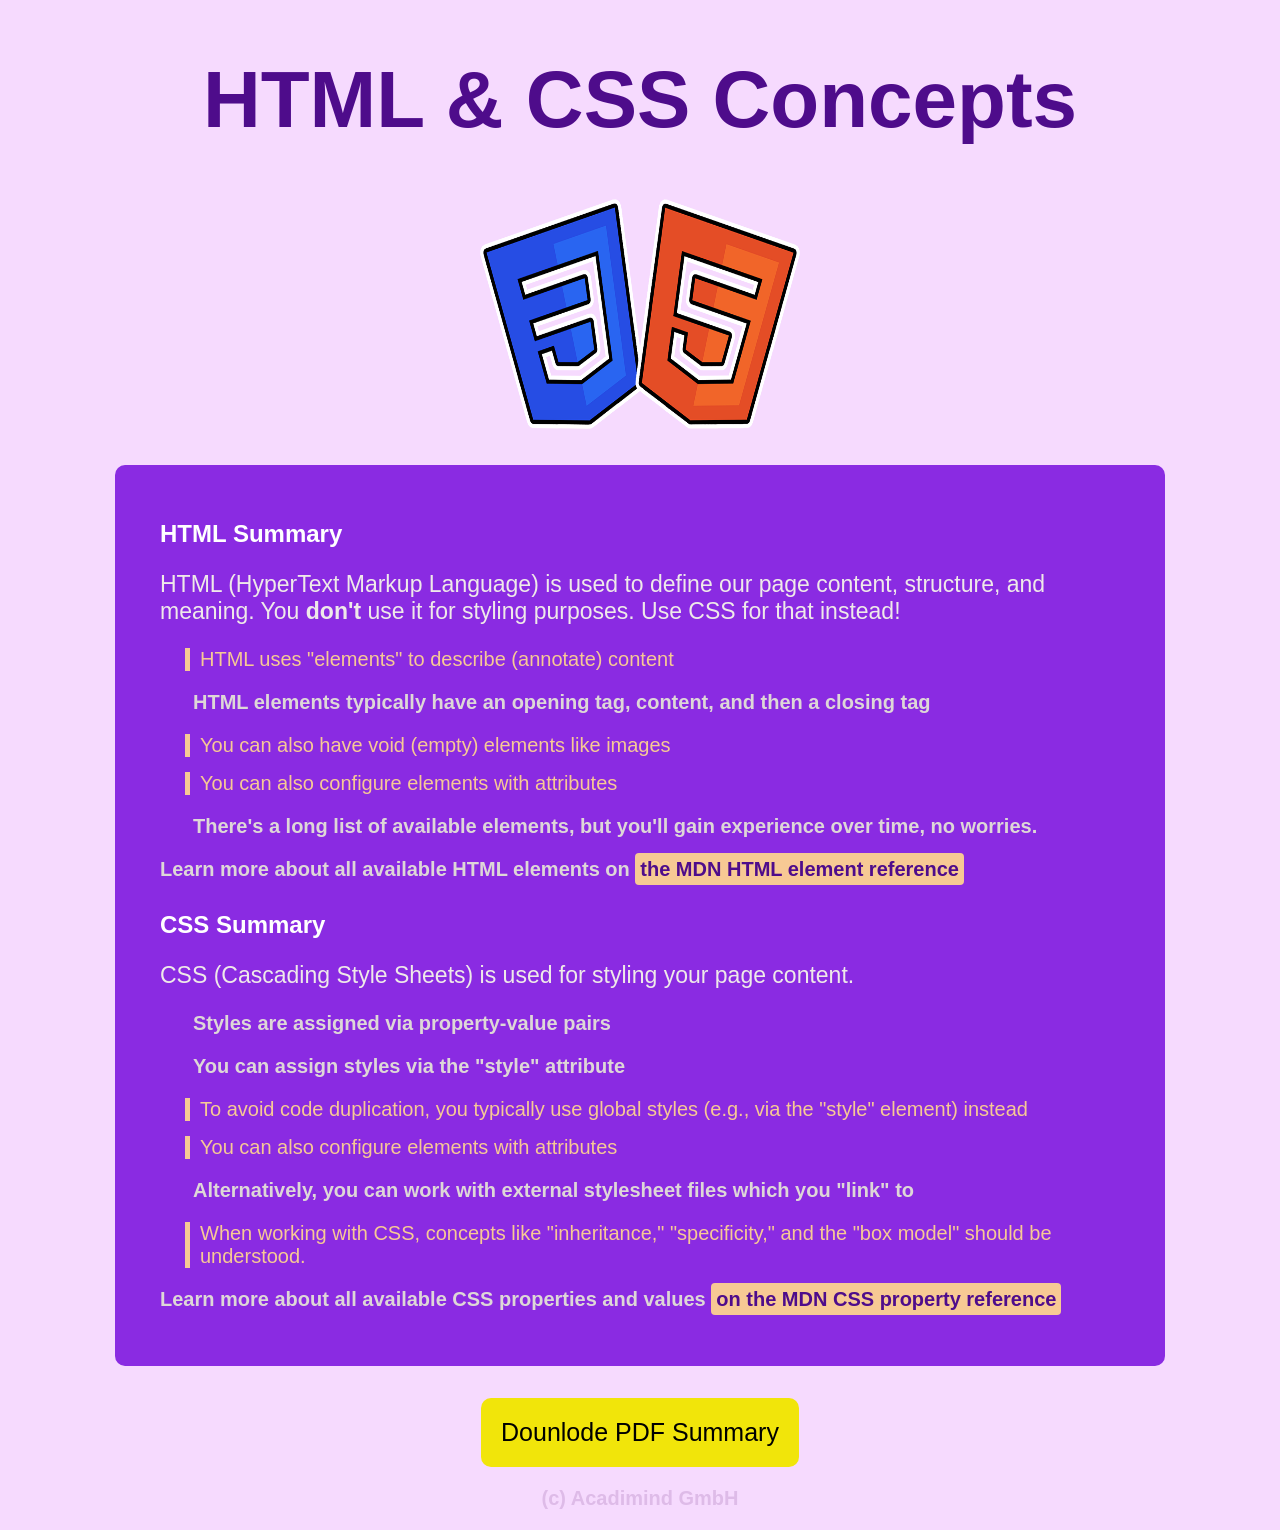
<file: my_task_section_9_10/index.html>
<!DOCTYPE html>
<html lang="en">
  <head>
    <meta charset="UTF-8" />
    <meta name="viewport" content="width=device-width, initial-scale=1.0" />
    <meta name="description" content="HTML & CSS Basics Summary" />
    <title>summarzing key HTML & CSS concepts.</title>
    <link href="./cssPages/index.css" rel="stylesheet" />
    <link rel="icon" href="./img/favicon.ico"  />
  </head>
  <body>
    <header>
      <h1>HTML & CSS Concepts</h1>
      <img src="./img/html-css.png" alt="html and css logo">
    </header>
    <main>
        <section>
         <h2>HTML Summary</h2>
         <p>HTML (HyperText Markup Language) is used to define our page content, structure, and meaning. You <strong>don't</strong> use it for styling purposes. Use CSS for that instead!</p>
         <ul>
            <li class="hilite">HTML uses "elements" to describe (annotate) content</li>
            <h3>HTML elements typically have an opening tag, content, and then a closing tag</h3>
            <li class="hilite">You can also have void (empty) elements like images</li>
            <li class="hilite">You can also configure elements with attributes</li>
            <h3>There's a long list of available elements, but you'll gain experience over time, no worries.</h3>
         </ul>
         <h3>Learn more about all available HTML elements on <a href="https://developer.mozilla.org/en-US/docs/Web/HTML/Reference/Elements">the MDN HTML element reference</a></h3>
        </section>

         <section>
         <h2>CSS Summary</h2>
         <p>CSS (Cascading Style Sheets) is used for styling your page content.</p>
         <ul>
            <h3 >Styles are assigned via property-value pairs</h3>
            <h3>You can assign styles via the "style" attribute</h3>
            <li class="hilite">To avoid code duplication, you typically use global styles (e.g., via the "style" element) instead</li>
            <li class="hilite">You can also configure elements with attributes</li>
            <h3>Alternatively, you can work with external stylesheet files which you "link" to</h3>
            <li class="hilite">When working with CSS, concepts like "inheritance," "specificity," and the "box model" should be understood.</li>
         </ul>
         <h3>Learn more about all available CSS properties and values <a href="https://developer.mozilla.org/en-US/docs/Web/HTML/Reference/Elements">​​on the MDN CSS property reference</a></h3>
        </section>
    </main>
    <footer>
        <button><a href="/pdf/html-css-basics-summary.pdf">Dounlode PDF Summary</a></button>
        <h3 id="c">(c) Acadimind GmbH</h3>
    </footer>

    <!-- <spnan style="display:inline-block; background-color:  blue; width:200px; height: 200px; margin-bottom: 50px;">Kareem Qasrawi</span>
    <spnan style="display:inline-block; background-color:  blue; width:200px; height: 200px; margin-top: 10px;">Kareem Qasrawi</span> -->
  </body>
</html>
</file>
<file: my_task_section_9_10/cssPages/index.css>
body {
    background-color: rgb(246, 218, 254);
    text-align: center;
}

h1 {
    color: rgb(78, 12, 139);
    font-size:80px ;
    font-family: sans-serif;
}
img {
    width: 320px;
    height: 230px;
}

main {
    background-color: blueviolet;
    width: 1000px;
    margin:32px auto ;
    text-align: start;
    padding: 25px;
    border-radius: 10px;
}

h2 {
    color:white;
    font-family: sans-serif;

}
p {
    color: rgb(239, 233, 233);
    font-family: sans-serif;
    font-size: 23px;
}
span {
    color: bold;
    font-size: 25px;
}

ul {
    list-style: none;
    /* padding:0px 10px; */
    font-family: sans-serif;
    color: rgb(239, 233, 233);
    text-align: start;
    margin: 0px 0px 0px -30px;
}

li {
    margin: 15px;
    font-size: 20px;
    padding-left: 10px;
}

.hilite {
    color: rgb(247, 201, 148);
    border-left: 5px solid rgb(247, 201, 148);
}

ul h3 {
    margin-left: 23px;
}

hr.rounded {
  border-top: 8px solid #bbb;
  border-radius: 5px;
}

h3 {
    color: rgb(222, 215, 215);
    font-family: sans-serif;
    font-size: 20px;
}

section {
    margin: 30px 20px;
}

h3 a {
    text-decoration: none;
    background-color: rgb(247, 201, 148);
    color: rgb(78, 12, 139);
    border-radius: 4px;
    padding: 5px;

}

h3 a:hover {
    background-color: rgb(78, 12, 139);
    color: white;
}

#c {
    color: rgb(222, 187, 232);
}

button {
    color: black;
    background-color: rgb(241, 229, 10);
    border: none;
    padding: 20px;
    border-radius: 10px;
    font-size: 25px;
}

button a {
    text-decoration: none;
    color: black;
}
</file>
